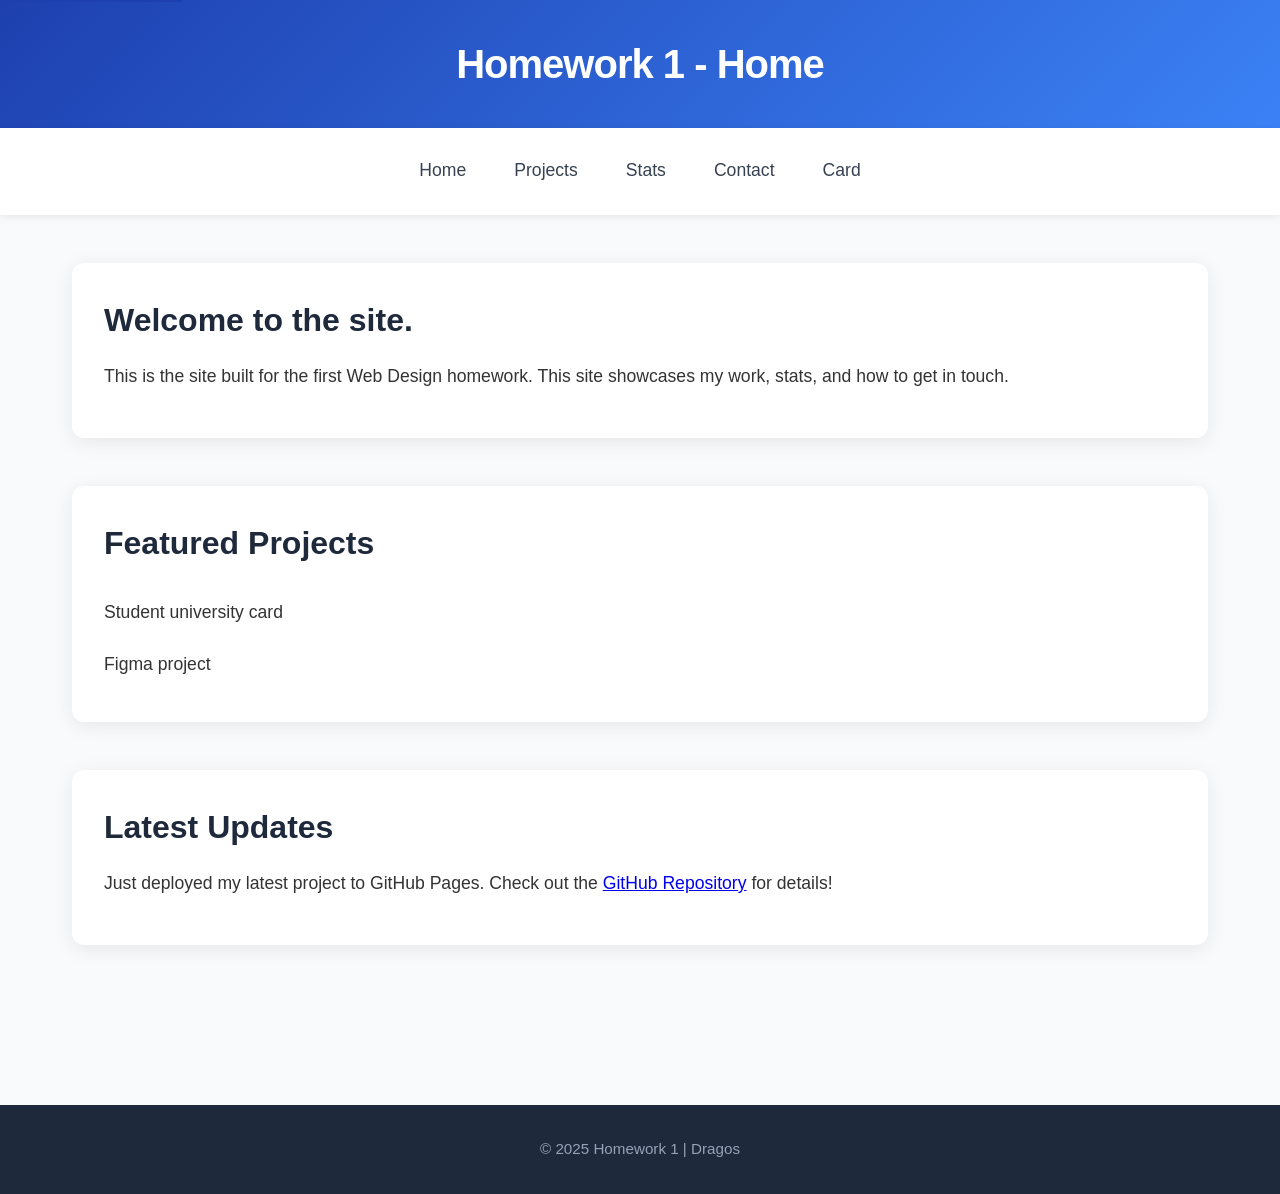
<file: index.html>
<!doctype html>
<html lang="en">
<head>
    <meta charset="UTF-8">
    <meta name="viewport" content="width=device-width, initial-scale=1.0">
    <title>Homework 1 - Home</title>
    <link rel="stylesheet" href="style.css">
</head>
<body>
    <a href="#main-content" class="skip-link">Skip to main content</a>
    
    <header>
        <h1>Homework 1 - Home</h1>
    </header>
    
    <nav>
        <ul>
            <li><a href="index.html">Home</a></li>
            <li><a href="projects.html">Projects</a></li>
            <li><a href="stats.html">Stats</a></li>
            <li><a href="contact.html">Contact</a></li>
            <li><a href="card.html">Card</a></li>
        </ul>
    </nav>
    
    <main id="main-content">
        <section>
            <h2>Welcome to the site.</h2>
            <p>This is the site built for the first Web Design homework. This site showcases my work, stats, and how to get in touch.</p>
        </section>
        
        <section>
            <h2>Featured Projects</h2>
            <ul>
                <li>Student university card</li>
                <li>Figma project</li>
            </ul>
        </section>
        
        <section>
            <h2>Latest Updates</h2>
            <p>Just deployed my latest project to GitHub Pages. Check out the <a href="https://github.com/dragosolaru06-creator">GitHub Repository</a> for details!</p>
        </section>
    </main>
    
    <footer>
        <p>&copy; 2025 Homework 1 | Dragos</p>
    </footer>
</body>
</html>
</file>
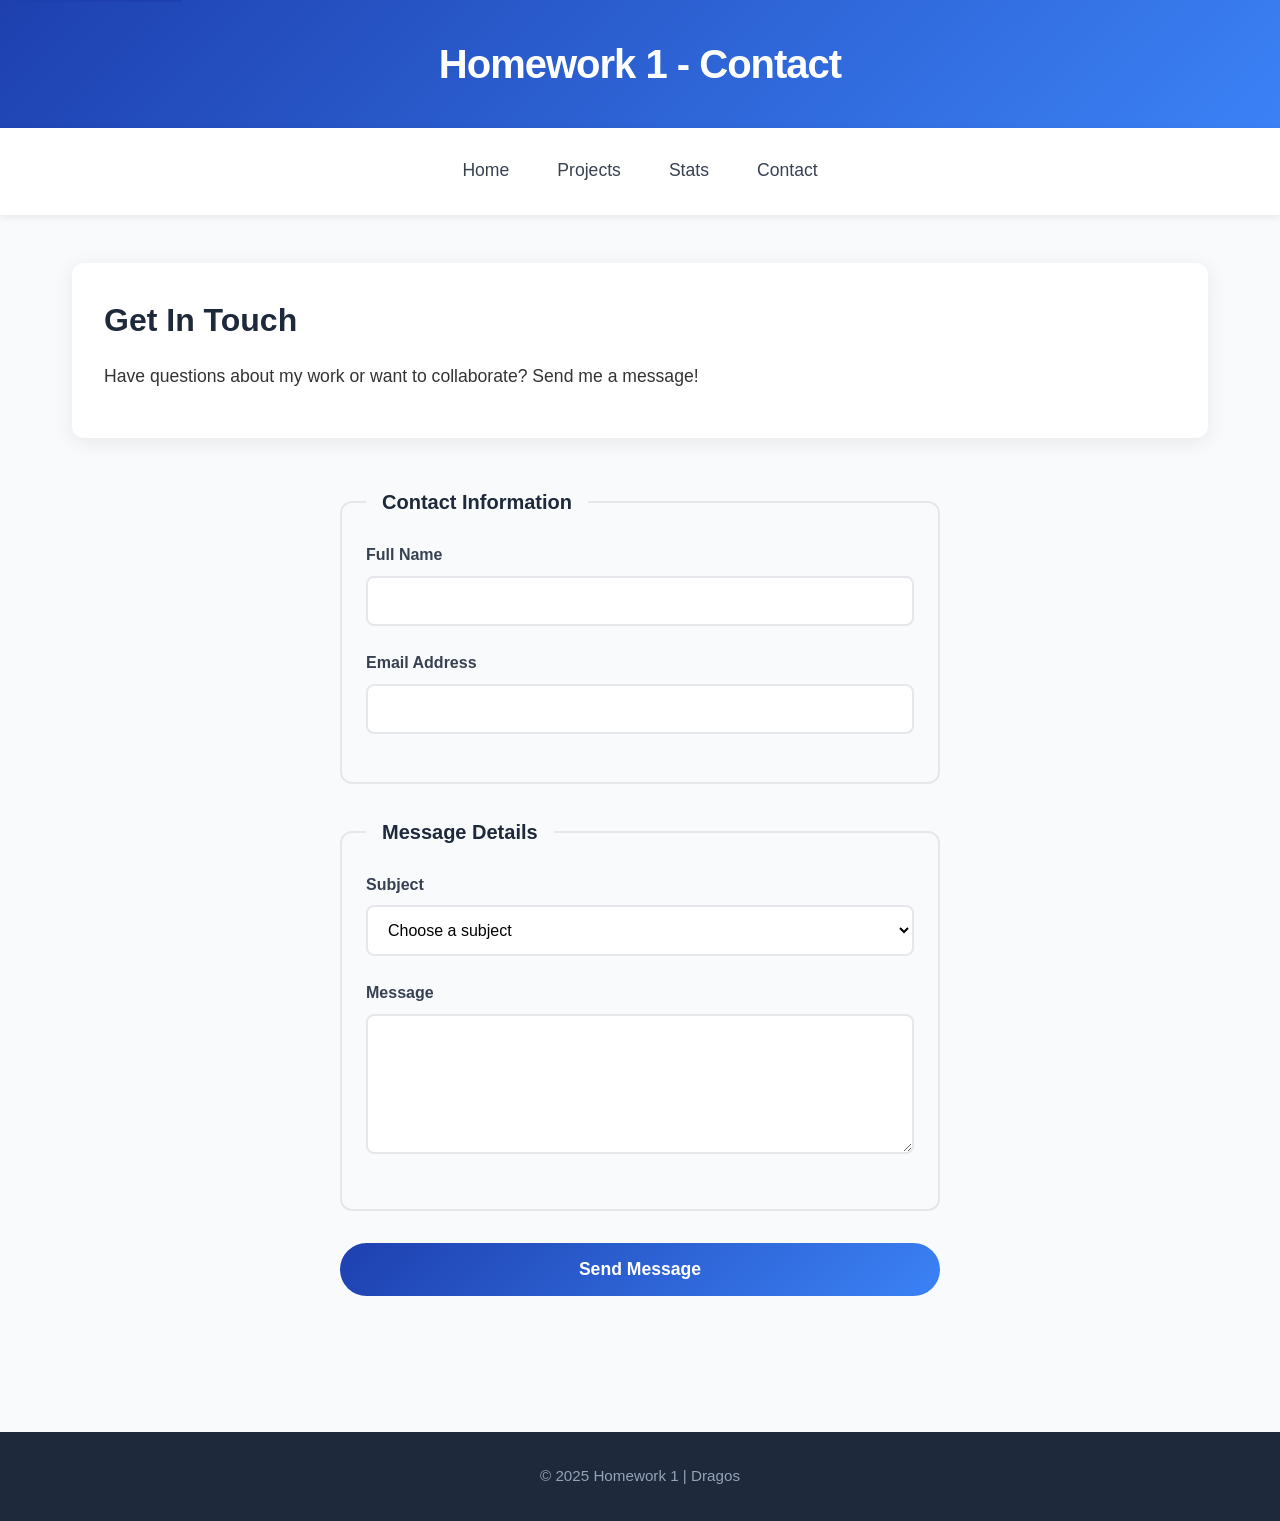
<file: contact.html>
<!doctype html>
<html lang="en">
<head>
    <meta charset="UTF-8">
    <meta name="viewport" content="width=device-width, initial-scale=1.0">
    <title>Homework 1 - Contact</title>
    <link rel="stylesheet" href="style.css">
</head>
<body>
    <a href="#main-content" class="skip-link">Skip to main content</a>
    
    <header>
        <h1>Homework 1 - Contact</h1>
    </header>
    
    <nav>
        <ul>
            <li><a href="index.html">Home</a></li>
            <li><a href="projects.html">Projects</a></li>
            <li><a href="stats.html">Stats</a></li>
            <li><a href="contact.html">Contact</a></li>
        </ul>
    </nav>
    
    <main id="main-content">
        <section>
            <h2>Get In Touch</h2>
            <p>Have questions about my work or want to collaborate? Send me a message!</p>
        </section>
        
        <form action="#" method="post">
            <fieldset>
                <legend>Contact Information</legend>
                
                <div class="form-group">
                    <label for="name">Full Name</label>
                    <input type="text" id="name" name="name" required maxlength="100">
                </div>
                
                <div class="form-group">
                    <label for="email">Email Address</label>
                    <input type="email" id="email" name="email" required>
                </div>
            </fieldset>
            
            <fieldset>
                <legend>Message Details</legend>
                
                <div class="form-group">
                    <label for="subject">Subject</label>
                    <select id="subject" name="subject" required>
                        <option value="">Choose a subject</option>
                        <option value="collaboration">Collaboration Opportunity</option>
                        <option value="feedback">Project Feedback</option>
                        <option value="job">Job Opportunity</option>
                        <option value="other">Other</option>
                    </select>
                </div>
                
                <div class="form-group">
                    <label for="message">Message</label>
                    <textarea id="message" name="message" rows="6" required maxlength="1000"></textarea>
                </div>
            </fieldset>
            
            <div class="form-group">
                <button <a href="mailto:dragos.olaru06@e-uvt.ro" type="submit">Send Message</a></button>
            </div>
        </form>
    </main>
    
    <footer>
        <p>&copy; 2025 Homework 1 | Dragos</p>
    </footer>
</body>
</html>
</file>
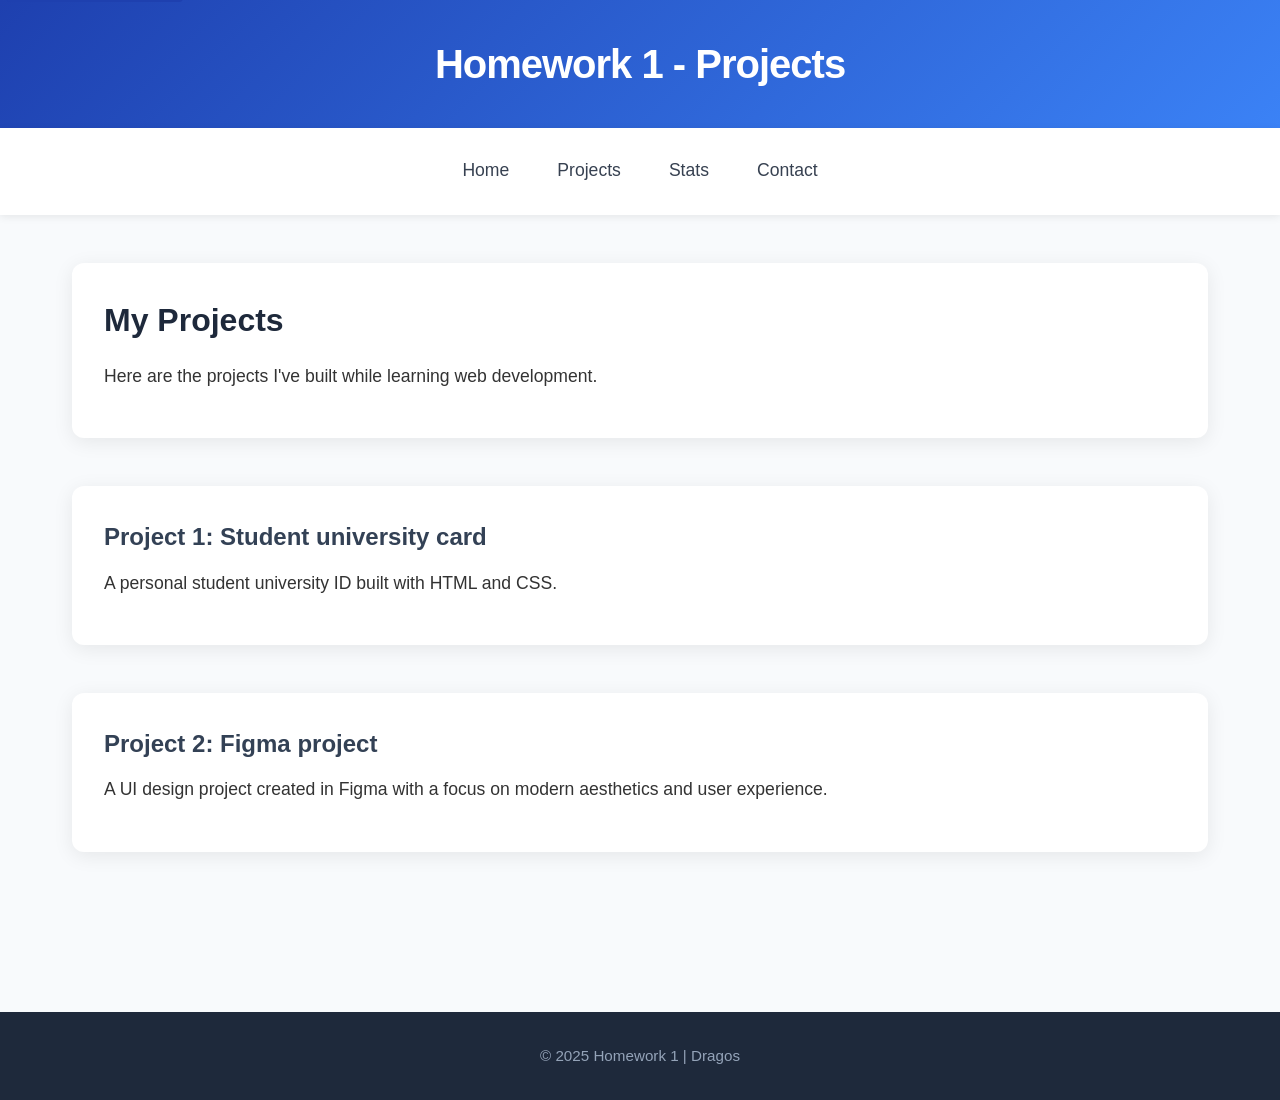
<file: projects.html>
<!doctype html>
<html lang="en">
<head>
    <meta charset="UTF-8">
    <meta name="viewport" content="width=device-width, initial-scale=1.0">
    <title>Homework 1 - Projects</title>
    <link rel="stylesheet" href="style.css">
</head>
<body>
    <a href="#main-content" class="skip-link">Skip to main content</a>
    
    <header>
        <h1>Homework 1 - Projects</h1>
    </header>
    
    <nav>
        <ul>
            <li><a href="index.html">Home</a></li>
            <li><a href="projects.html">Projects</a></li>
            <li><a href="stats.html">Stats</a></li>
            <li><a href="contact.html">Contact</a></li>
        </ul>
    </nav>
    
    <main id="main-content">
        <section>
            <h2>My Projects</h2>
            <p>Here are the projects I've built while learning web development.</p>
        </section>
        
        <section>
            <h3>Project 1: Student university card</h3>
            <p>A personal student university ID built with HTML and CSS.</p>
        </section>
        
        <section>
            <h3>Project 2: Figma project</h3>
            <p>A UI design project created in Figma with a focus on modern aesthetics and user experience.</p>
        </section>
    </main>
    
    <footer>
        <p>&copy; 2025 Homework 1 | Dragos</p>
    </footer>
</body>
</html>
</file>
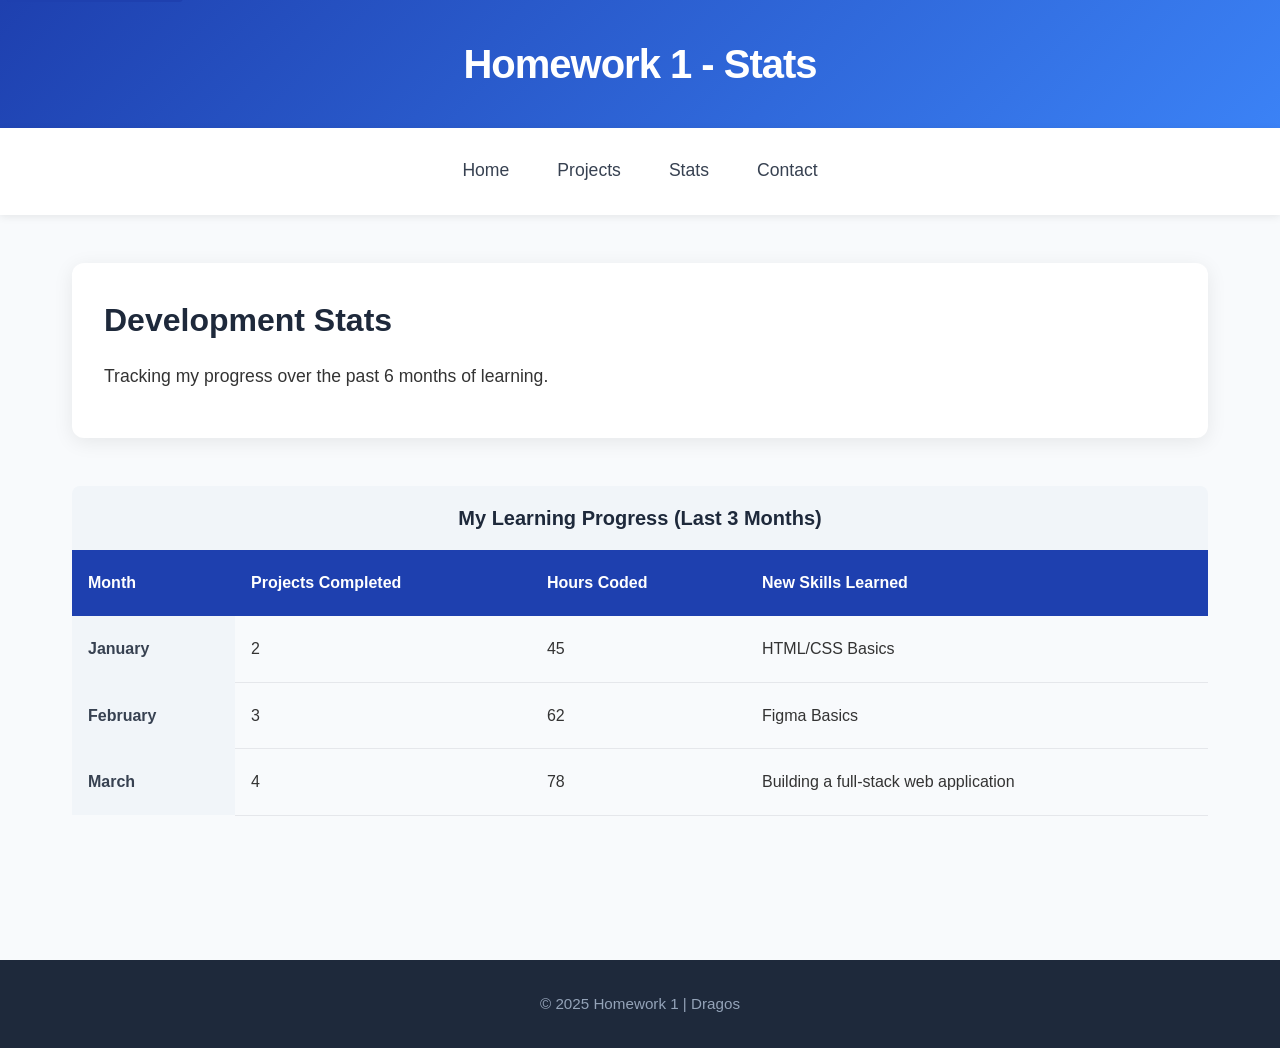
<file: stats.html>
<!doctype html>
<html lang="en">
<head>
    <meta charset="UTF-8">
    <meta name="viewport" content="width=device-width, initial-scale=1.0">
    <title>Homework 1 - Stats</title>
    <link rel="stylesheet" href="style.css">
</head>
<body>
    <a href="#main-content" class="skip-link">Skip to main content</a>
    
    <header>
        <h1>Homework 1 - Stats</h1>
    </header>
    
    <nav>
        <ul>
            <li><a href="index.html">Home</a></li>
            <li><a href="projects.html">Projects</a></li>
            <li><a href="stats.html">Stats</a></li>
            <li><a href="contact.html">Contact</a></li>
        </ul>
    </nav>
    
    <main id="main-content">
        <section>
            <h2>Development Stats</h2>
            <p>Tracking my progress over the past 6 months of learning.</p>
        </section>
        
        <table>
            <caption>My Learning Progress (Last 3 Months)</caption>
            <thead>
                <tr>
                    <th scope="col">Month</th>
                    <th scope="col">Projects Completed</th>
                    <th scope="col">Hours Coded</th>
                    <th scope="col">New Skills Learned</th>
                </tr>
            </thead>
            <tbody>
                <tr>
                    <th scope="row">January</th>
                    <td>2</td>
                    <td>45</td>
                    <td>HTML/CSS Basics</td>
                </tr>
                <tr>
                    <th scope="row">February</th>
                    <td>3</td>
                    <td>62</td>
                    <td>Figma Basics</td>
                </tr>
                <tr>
                    <th scope="row">March</th>
                    <td>4</td>
                    <td>78</td>
                    <td>Building a full-stack web application</td>
                </tr>
            </tbody>
        </table>
    </main>
    
    <footer>
        <p>&copy; 2025 Homework 1 | Dragos</p>
    </footer>
</body>
</html>
</file>
<file: style.css>
* {
    margin: 0;
    padding: 0;
    box-sizing: border-box;
}

body {
    font-family: -apple-system, BlinkMacSystemFont, 'Segoe UI', Roboto, Oxygen, Ubuntu, Cantarell, sans-serif;
    line-height: 1.6;
    color: #333;
    background-color: #f8fafc;
}

.skip-link {
    position: absolute;
    top: -40px;
    left: 6px;
    background: #1e40af;
    color: white;
    padding: 8px 16px;
    text-decoration: none;
    border-radius: 4px;
    font-weight: 500;
    z-index: 1000;
}

.skip-link:focus {
    top: 6px;
}

header {
    background: linear-gradient(135deg, #1e40af 0%, #3b82f6 100%);
    color: white;
    padding: 2rem 0;
    text-align: center;
    box-shadow: 0 4px 12px rgba(0,0,0,0.1);
}

header h1 {
    font-size: clamp(1.75rem, 5vw, 2.5rem);
    font-weight: 700;
    letter-spacing: -0.025em;
}

nav {
    background: white;
    padding: 0;
    box-shadow: 0 2px 8px rgba(0,0,0,0.08);
    position: sticky;
    top: 0;
    z-index: 100;
}

nav ul {
    list-style: none;
    display: flex;
    justify-content: center;
    margin: 0;
    padding: 0;
}

nav li {
    margin: 0;
}

nav a {
    display: block;
    padding: 1rem 1.5rem;
    color: #374151;
    text-decoration: none;
    font-weight: 500;
    transition: all 0.2s ease;
    border-bottom: 3px solid transparent;
}

nav a:hover,
nav a:focus {
    color: #1e40af;
    background: #f1f5f9;
    border-bottom-color: #3b82f6;
    outline: none;
}

main {
    max-width: 1200px;
    margin: 0 auto;
    padding: 3rem 2rem;
}

main section {
    margin-bottom: 3rem;
    padding: 2rem;
    background: white;
    border-radius: 12px;
    box-shadow: 0 4px 20px rgba(0,0,0,0.08);
}

main h2 {
    font-size: 2rem;
    color: #1e293b;
    margin-bottom: 1rem;
    font-weight: 700;
}

main h3 {
    font-size: 1.5rem;
    color: #334155;
    margin-bottom: 0.75rem;
    font-weight: 600;
}

p {
    margin-bottom: 1rem;
    font-size: 1.1rem;
}

ul {
    list-style: none;
    padding-left: 0;
}

ul li {
    padding: 0.75rem 0;
    font-size: 1.1rem;
}

table {
    width: 100%;
    border-collapse: collapse;
    margin: 2rem 0;
    font-size: 1rem;
}

caption {
    font-size: 1.25rem;
    font-weight: 700;
    color: #1e293b;
    padding: 1rem;
    background: #f1f5f9;
    border-radius: 8px 8px 0 0;
    caption-side: top;
}

th {
    background: #1e40af;
    color: white;
    padding: 1.25rem 1rem;
    text-align: left;
    font-weight: 600;
}

td {
    padding: 1.25rem 1rem;
    border-bottom: 1px solid #e5e7eb;
}

tbody tr:hover {
    background: #f8fafc;
}

tbody th {
    background: #f1f5f9;
    font-weight: 600;
    color: #374151;
}

form {
    max-width: 600px;
    margin: 0 auto;
}

fieldset {
    border: 2px solid #e5e7eb;
    border-radius: 12px;
    padding: 1.5rem;
    margin-bottom: 2rem;
}

legend {
    font-size: 1.25rem;
    font-weight: 700;
    color: #1e293b;
    padding: 0 1rem;
}

.form-group {
    margin-bottom: 1.5rem;
}

label {
    display: block;
    font-weight: 600;
    color: #374151;
    margin-bottom: 0.5rem;
    font-size: 1rem;
}

input[type="text"],
input[type="email"],
select,
textarea {
    width: 100%;
    padding: 0.875rem 1rem;
    border: 2px solid #e5e7eb;
    border-radius: 8px;
    font-size: 1rem;
    font-family: inherit;
    transition: all 0.2s ease;
    background: white;
}

input[type="text"]:focus,
input[type="email"]:focus,
select:focus,
textarea:focus {
    outline: none;
    border-color: #3b82f6;
    box-shadow: 0 0 0 3px rgba(59, 130, 246, 0.1);
}

textarea {
    resize: vertical;
    min-height: 120px;
}

button[type="submit"] {
    background: linear-gradient(135deg, #1e40af 0%, #3b82f6 100%);
    color: white;
    padding: 1rem 2.5rem;
    border: none;
    border-radius: 50px;
    font-size: 1.1rem;
    font-weight: 600;
    cursor: pointer;
    transition: all 0.3s ease;
    width: 100%;
    font-family: inherit;
}

button[type="submit"]:hover,
button[type="submit"]:focus {
    transform: translateY(-2px);
    box-shadow: 0 10px 25px rgba(30, 64, 175, 0.3);
}

footer {
    background: #1e293b;
    color: #94a3b8;
    text-align: center;
    padding: 2rem;
    margin-top: 4rem;
}

footer p {
    margin: 0;
    font-size: 0.95rem;
}

@media (max-width: 768px) {
    main {
        padding: 2rem 1rem;
    }
    
    main section {
        padding: 1.5rem;
        margin-bottom: 2rem;
    }
    
    nav ul {
        flex-direction: column;
    }
    
    nav a {
        padding: 1rem;
        border-bottom: 1px solid #f3f4f6;
    }
    
    table {
        font-size: 0.9rem;
    }
    
    th,
    td {
        padding: 0.75rem 0.5rem;
    }
    
    fieldset {
        padding: 1rem;
    }
}

@media (max-width: 480px) {
    header h1 {
        font-size: 1.75rem;
    }
    
    main h2 {
        font-size: 1.5rem;
    }
    
    .form-group {
        margin-bottom: 1.25rem;
    }
}

@media (prefers-contrast: high) {
    :root {
        --border-color: #000;
    }
    
    input, textarea, select {
        border-color: var(--border-color);
    }
}

@media (prefers-reduced-motion: reduce) {
    * {
        animation-duration: 0.01ms !important;
        animation-iteration-count: 1 !important;
        transition-duration: 0.01ms !important;
    }
}
</file>
